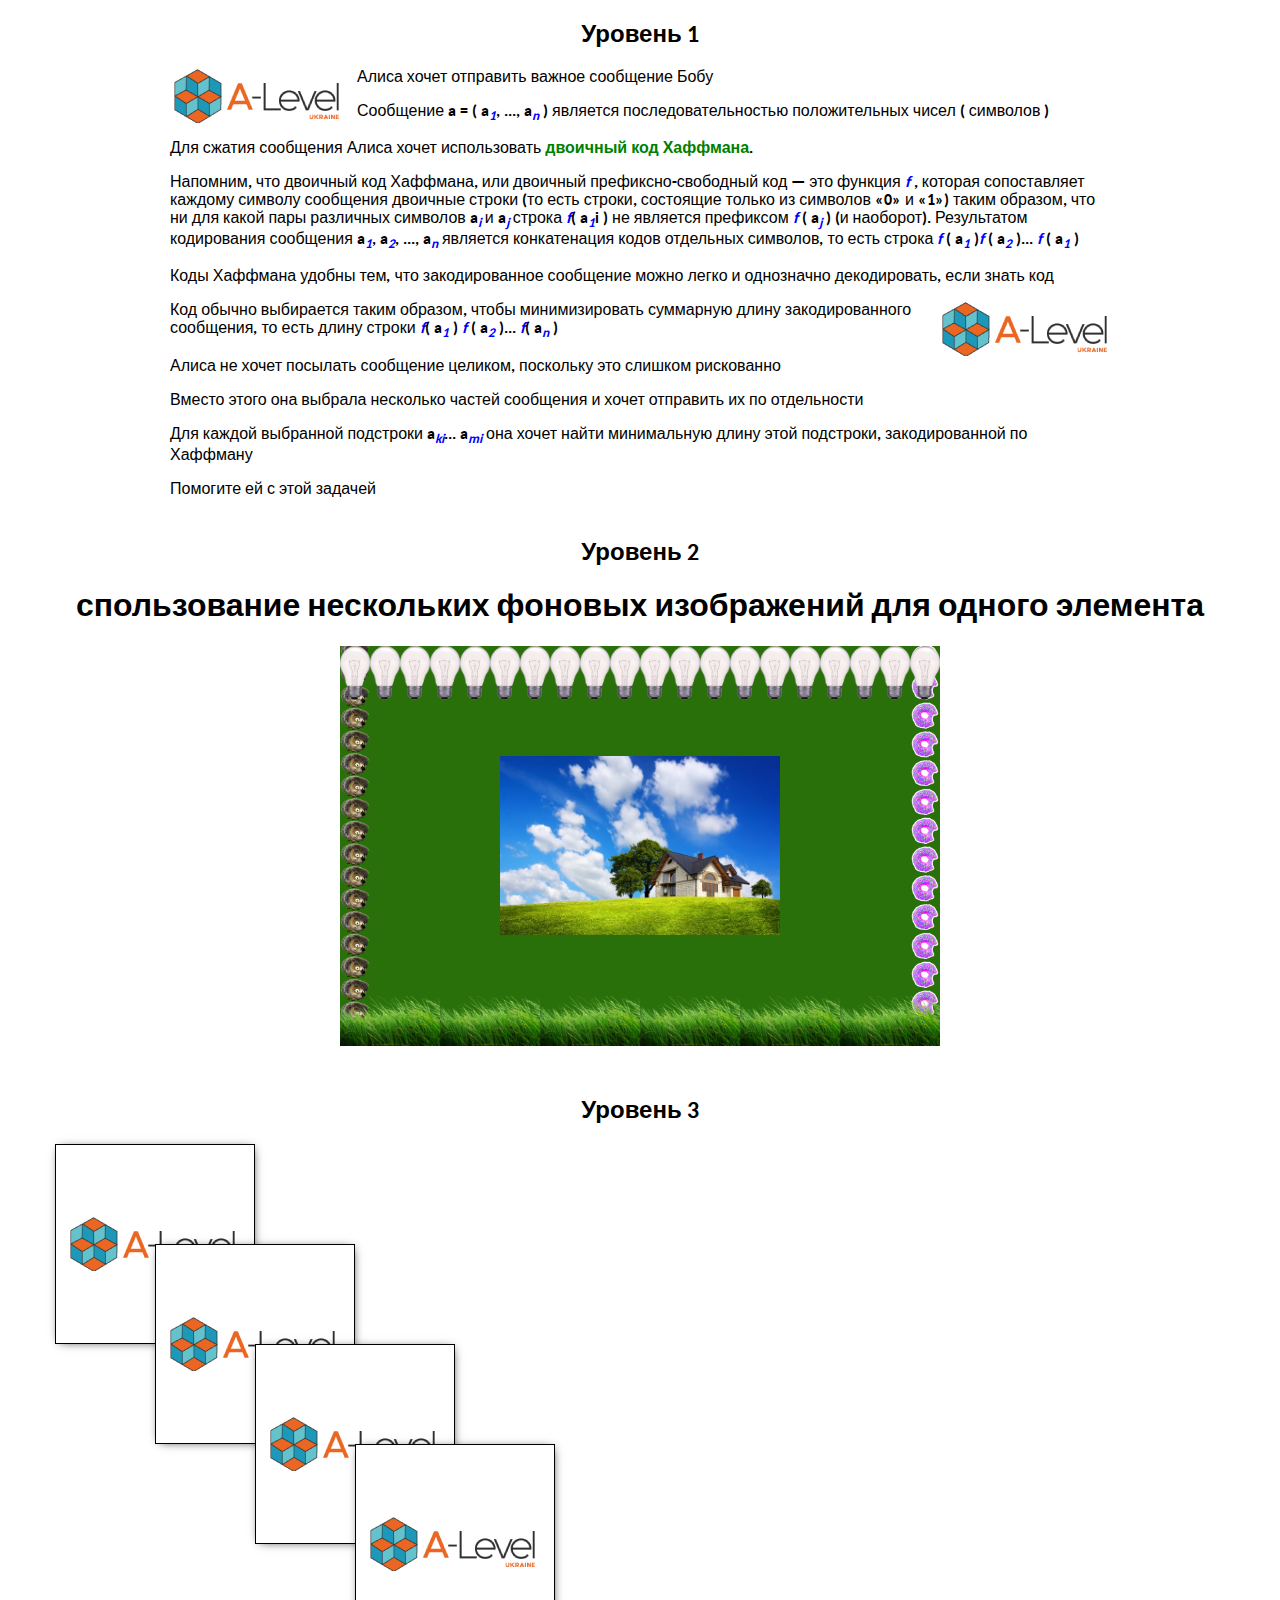
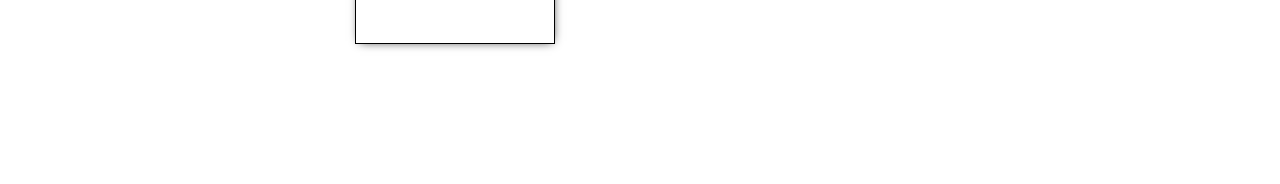
<file: HW3/project/index.html>
<!DOCTYPE html>
<html lang="en">
<head>
  <meta charset="utf-8">
  <meta name="viewport" content="width=device-width, initial-scale=1.0">
  <title>A-level</title>
  <link rel="stylesheet" href="style.css">
  <style>
  	blockquote {
  		color: blue;
  	}
  </style>
</head>
<body>
	<main>
    <h2>Уровень 1 </h2>
    <section class="first clearfix">
      <div class="container">
        <img src="images/a-level-ico.png" class="image-1" alt="image description">
        <p>Алиса хочет отправить важное сообщение Бобу
        </p>
        <p>Сообщение a = ( a<sub>1</sub>, ..., a<sub>n</sub> ) является последовательностью положительных чисел ( символов )</p>
        <p>Для сжатия сообщения Алиса хочет использовать <a href="#" class="link-green" title="двоичный префиксно-свободный код">двоичный код Хаффмана</a>.
        </p>
        <p>Напомним, что двоичный код Хаффмана, или двоичный префиксно-свободный код — это функция <span class="blue">f</span> , которая сопоставляет каждому символу сообщения двоичные строки (то есть строки, состоящие только из символов «0» и «1») таким образом, что ни для какой пары различных символов a<sub>i</sub> и a<sub>j</sub> строка <span class="blue">f</span>( a<sub>1</sub>i ) 
          не является префиксом <span class="blue">f</span> ( a<sub>j</sub> ) (и наоборот). Результатом кодирования сообщения a<sub>1</sub>, a<sub>2</sub>, ..., a<sub>n</sub> является конкатенация кодов отдельных символов, то есть строка <span class="blue">f</span> ( a<sub>1</sub> )<span class="blue">f</span> ( a<sub>2</sub> )... <span class="blue">f</span> ( a<sub>1</sub> )
        </p>
        <p>Коды Хаффмана удобны тем, что закодированное сообщение можно легко и однозначно декодировать, 
          если знать код
        </p>
        <img src="images/a-level-ico.png" alt="image description" class="image-2">
        <p>Код обычно выбирается таким образом, чтобы минимизировать суммарную длину закодированного сообщения, 
          то есть длину строки <span class="blue">f</span>( a<sub>1</sub> ) <span class="blue">f</span> ( a<sub>2</sub> )... <span class="blue">f</span>( a<sub>n</sub> )
        </p>
        <p>Алиса не хочет посылать сообщение целиком, поскольку это слишком рискованно

        </p>
        <p>Вместо этого она выбрала несколько частей сообщения и хочет отправить их по отдельности</p>
        <p>Для каждой выбранной подстроки a<sub>ki</sub>... a<sub>mi</sub> она хочет найти минимальную длину этой подстроки, закодированной по Хаффману
        </p>
        <p>Помогите ей с этой задачей</p>
      </div>
    </section>
    <section>
      <h2>Уровень 2 </h2>
      <div class="bg-holder">
        <h1>спользование нескольких фоновых изображений для одного элемента</h1>
        <div class="bg-box"></div>
      </div>
    </section>
    <section>
      <h2>Уровень 3 </h2>
      <div class="img-block">
        <ul class="card-list">
          <li><img src="images/a-level-ico.png" alt="image description"><p>Lorem ipsum dolor sit amet, consectetur adipisicing elit. Quia fugit tempore mollitia voluptatum voluptatibus distinctio perspiciatis doloribus, praesentium numquam at quos excepturi deleniti, minima alias fuga deserunt saepe delectus ratione.</p></li>
          <li><img src="images/a-level-ico.png" alt="image description"><p>Lorem ipsum dolor sit amet, consectetur adipisicing elit. Quia fugit tempore mollitia voluptatum voluptatibus distinctio perspiciatis doloribus, praesentium numquam at quos excepturi deleniti, minima alias fuga deserunt saepe delectus ratione.</p></li>
          <li><img src="images/a-level-ico.png" alt="image description"><p>Lorem ipsum dolor sit amet, consectetur adipisicing elit. Quia fugit tempore mollitia voluptatum voluptatibus distinctio perspiciatis doloribus, praesentium numquam at quos excepturi deleniti, minima alias fuga deserunt saepe delectus ratione.</p></li>
          <li><img src="images/a-level-ico.png" alt="image description"><p>Lorem ipsum dolor sit amet, consectetur adipisicing elit. Quia fugit tempore mollitia voluptatum voluptatibus distinctio perspiciatis doloribus, praesentium numquam at quos excepturi deleniti, minima alias fuga deserunt saepe delectus ratione.</p></li>
        </ul>
      </div>
    </section>
  </main>
</body>
</html>
</file>
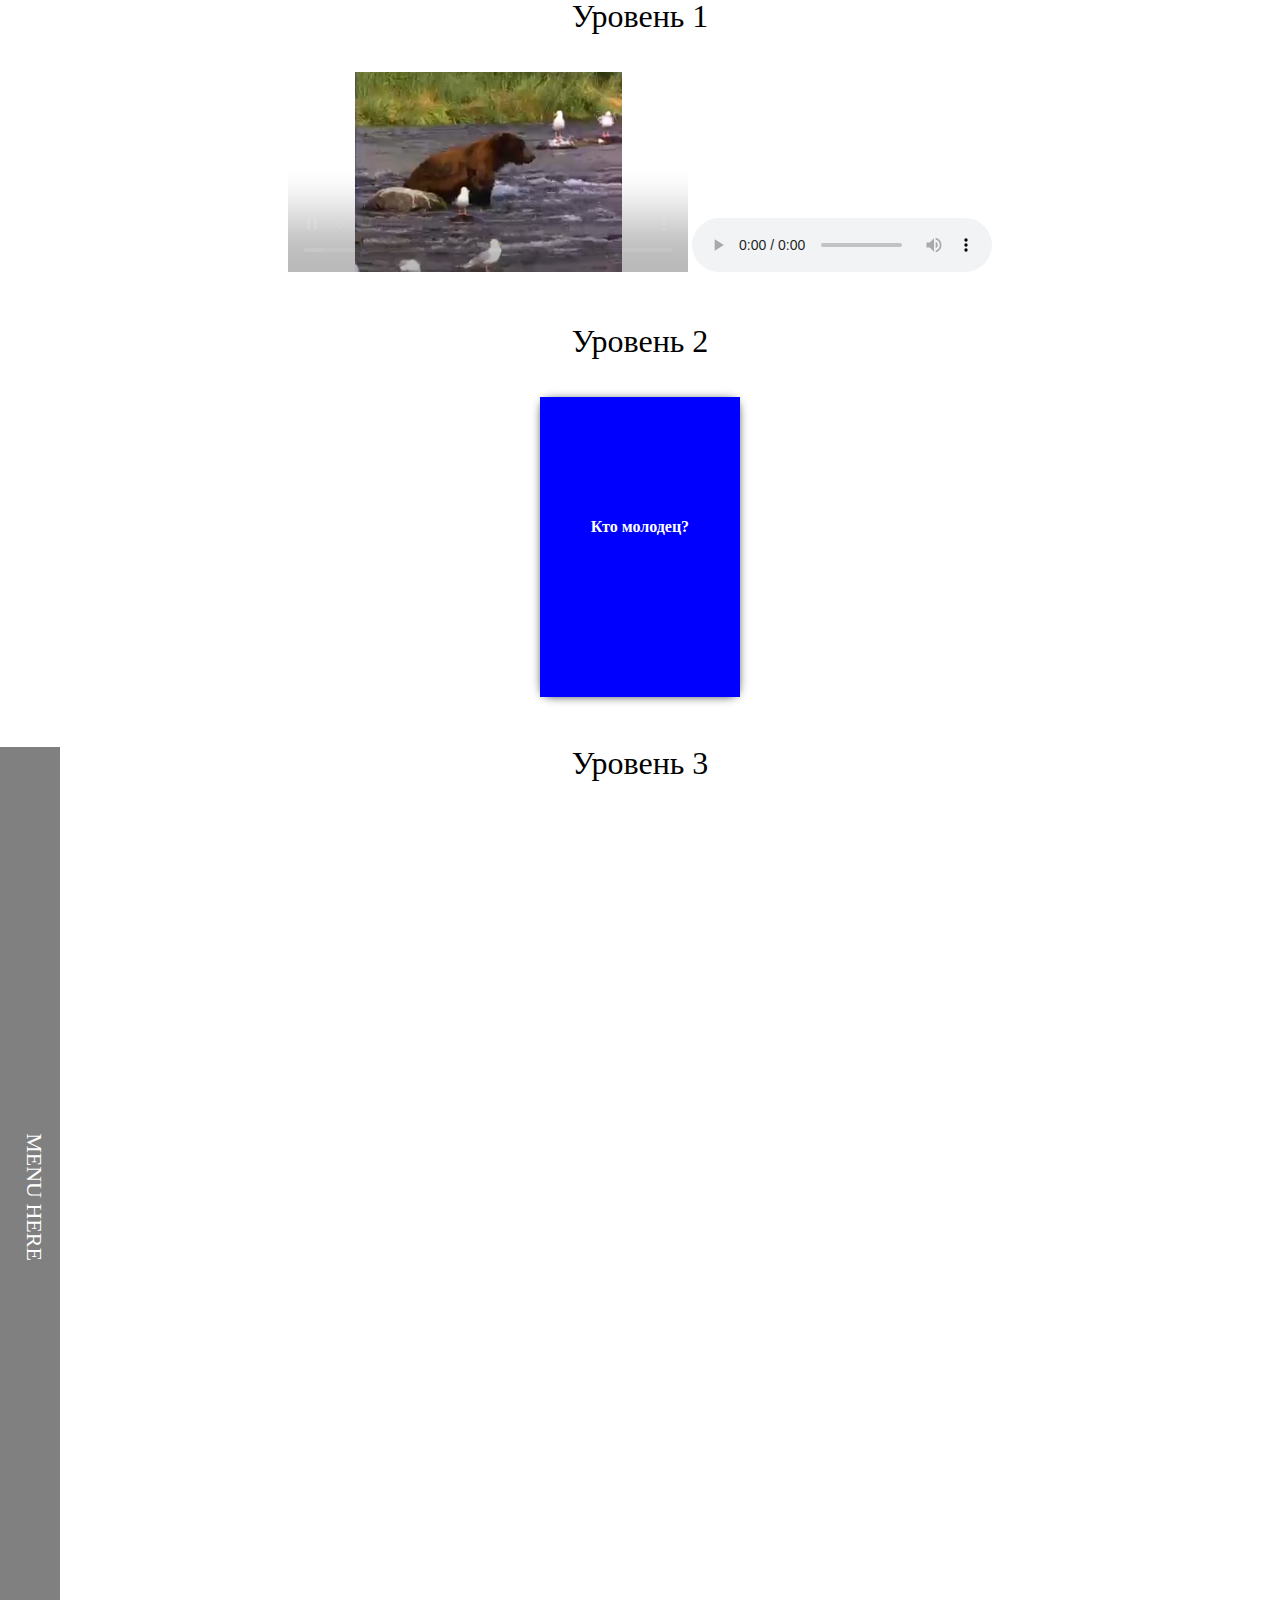
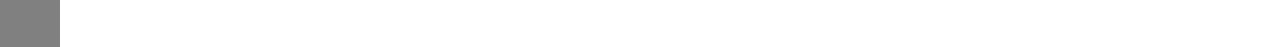
<file: HW4/project/index.html>
<!DOCTYPE html>
<html lang="en">
<head>
  <meta charset="utf-8">
  <meta name="viewport" content="width=device-width, initial-scale=1.0">
  <title>A-level</title>
  <link rel="stylesheet" href="reset.css">
  <link rel="stylesheet" href="style.css">
</head>
<body>
	<main>
    <section class="first">
      <div class="container">
        <h2>Уровень 1 </h2>
        <video width="400" height="200" controls="controls" autoplay="autoplay" muted="muted"><source src="inc/video.mp4" type="video/mp4"></video>
          <audio controls><source src="http://garevna.pp.ua/html-css/mp3/hello.mp3" type="audio/mp3"></audio>
          </div>
        </section>
        <section>
          <div class="container">
            <h2>Уровень 2</h2>
            <div class="box">
              <div class="item item-1">Кто молодец?</div>
              <div class="item item-2">Я молодец!</div>
            </div>
          </div>
          </section>
          <section>
            <h2>Уровень 3</h2>
            <nav class="main-nav">
              <a href="#" class="menu-opener">Menu here</a>
              <ul>
                <li><a href="#"><span>Home</span></a></li>
                <li><a href="#"><span>Contacts</span></a></li>
                <li><a href="#"><span>Our team</span></a></li>
                <li><a href="#"><span>Faq</span></a></li>
                <li><a href="#"><span>About</span></a></li>
                <li><a href="#"><span>News</span></a></li>
              </ul>
            </nav>
          </section>
        </main>
      </body>
      </html>
</file>
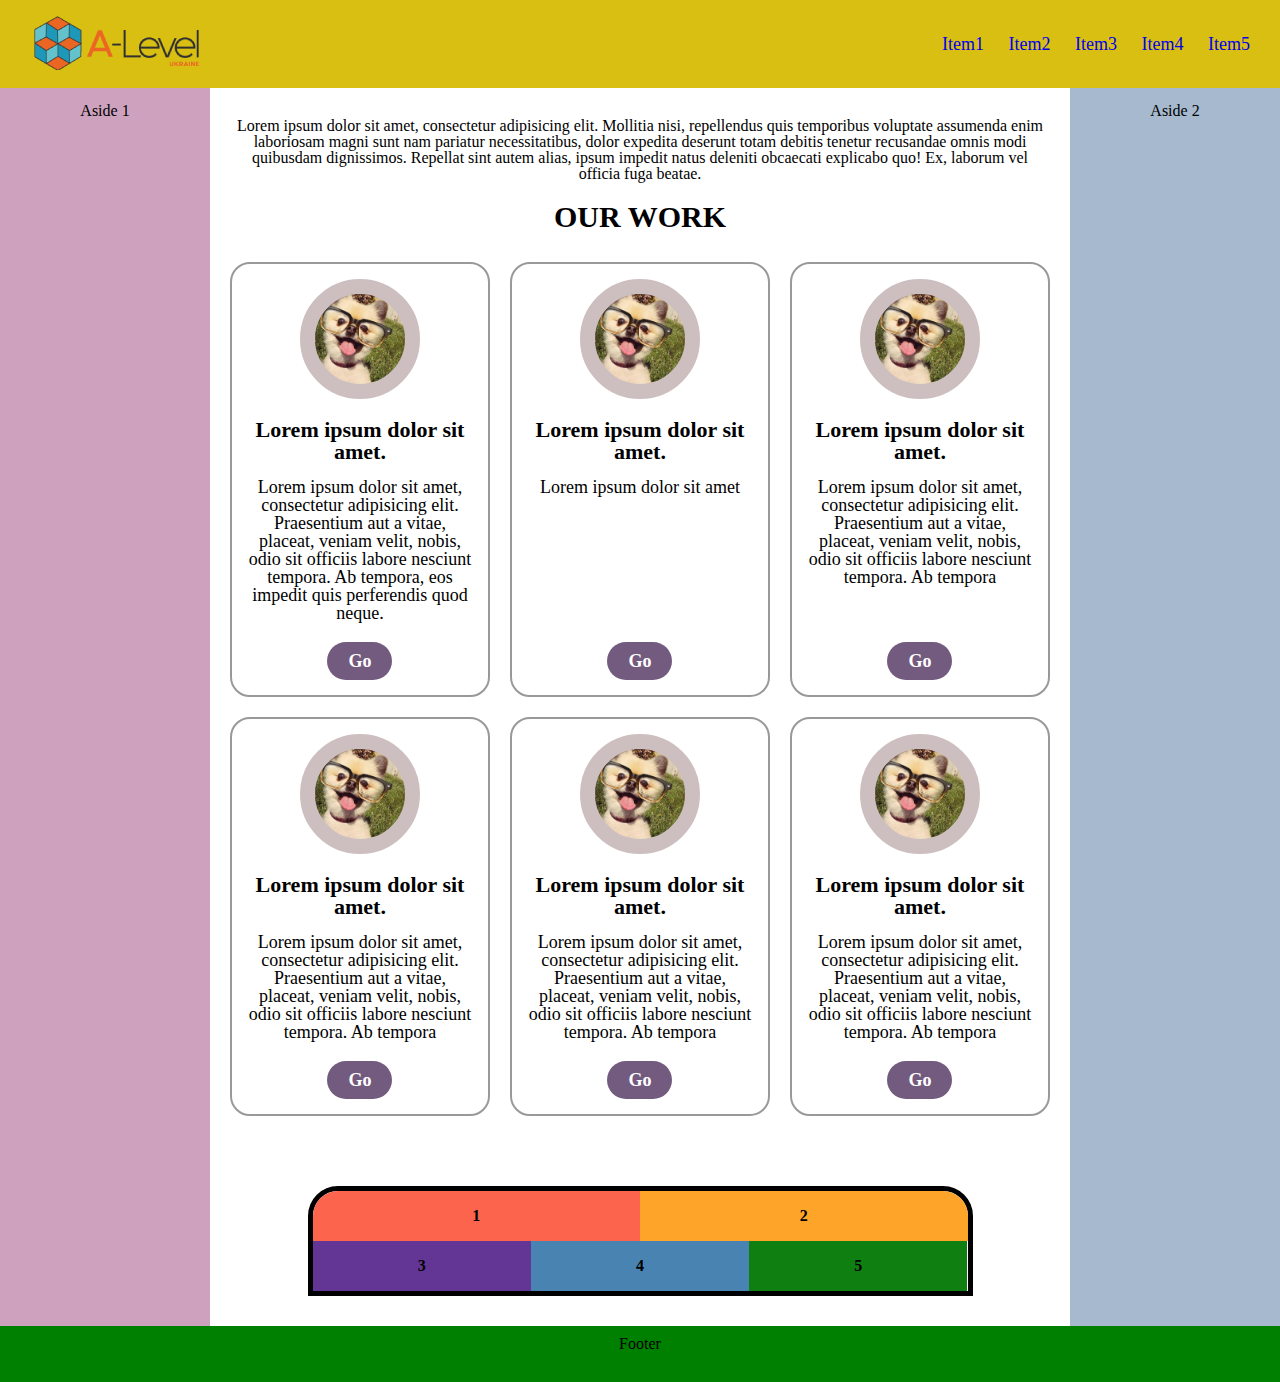
<file: HW5/project/index.html>
<!DOCTYPE html>
<html lang="en">
<head>
  <meta charset="utf-8">
  <meta name="viewport" content="width=device-width, initial-scale=1.0">
  <title>A-level</title>
  <link rel="stylesheet" href="reset.css">
  <link rel="stylesheet" href="style.css">
</head>
<body>
  <div class="wrapper">
    <header>
      <div class="container-header">
        <strong>
          <a href="#">
            <img src="images/a-level-ico.png" alt="image description">
          </a>
        </strong>
        <nav>
          <ul>
            <li><a href="#">item1</a></li>
            <li><a href="#">item2</a></li>
            <li><a href="#">item3</a></li>
            <li><a href="#">item4</a></li>
            <li><a href="#">item5</a></li>
          </ul>
        </nav>
      </div>
    </header>
    <main>
      <section class="content-section">
        <div class="main-content">
          <div class="container">
            <p>Lorem ipsum dolor sit amet, consectetur adipisicing elit. Mollitia nisi, repellendus quis temporibus voluptate assumenda enim laboriosam magni sunt nam pariatur necessitatibus, dolor expedita deserunt totam debitis tenetur recusandae omnis modi quibusdam dignissimos. Repellat sint autem alias, ipsum impedit natus deleniti obcaecati explicabo quo! Ex, laborum vel officia fuga beatae.</p>
            <h1>OUR WORK</h1>
            <div class="row">
              <div class="col">
                <div class="card">
                  <div class="image-block" style="background-image:url('images/img-1.jpg');"></div>
                  <div class="card-body">
                    <h3>Lorem ipsum dolor sit amet.</h3>
                    <p>Lorem ipsum dolor sit amet, consectetur adipisicing elit. Praesentium aut a vitae, placeat, veniam velit, nobis, odio sit officiis labore nesciunt tempora. Ab tempora, eos impedit quis perferendis quod neque.</p>
                  </div>
                  <a href="#" class="btn">go</a>
                </div>
              </div>
              <div class="col">
                <div class="card">
                  <div class="image-block" style="background-image:url('images/img-1.jpg');"></div>
                  <div class="card-body">
                    <h3>Lorem ipsum dolor sit amet.</h3>
                    <p>Lorem ipsum dolor sit amet</p>
                  </div>
                  <a href="#" class="btn">go</a>
                </div>
              </div>
              <div class="col">
                <div class="card">
                 <div class="image-block" style="background-image:url('images/img-1.jpg');"></div>
                 <div class="card-body">
                   <h3>Lorem ipsum dolor sit amet.</h3>
                   <p>Lorem ipsum dolor sit amet, consectetur adipisicing elit. Praesentium aut a vitae, placeat, veniam velit, nobis, odio sit officiis labore nesciunt tempora. Ab tempora</p>
                 </div>
                 <a href="#" class="btn">go</a>
               </div>
             </div>
             <div class="col">
              <div class="card">
               <div class="image-block" style="background-image:url('images/img-1.jpg');"></div>
               <div class="card-body">
                 <h3>Lorem ipsum dolor sit amet.</h3>
                 <p>Lorem ipsum dolor sit amet, consectetur adipisicing elit. Praesentium aut a vitae, placeat, veniam velit, nobis, odio sit officiis labore nesciunt tempora. Ab tempora</p>
               </div>
               <a href="#" class="btn">go</a>
             </div>
           </div>
           <div class="col">
            <div class="card">
              <div class="image-block" style="background-image:url('images/img-1.jpg');"></div>
              <div class="card-body">
                <h3>Lorem ipsum dolor sit amet.</h3>
                <p>Lorem ipsum dolor sit amet, consectetur adipisicing elit. Praesentium aut a vitae, placeat, veniam velit, nobis, odio sit officiis labore nesciunt tempora. Ab tempora</p>
              </div>
              <a href="#" class="btn">go</a>
            </div>
          </div>
          <div class="col">
            <div class="card">
              <div class="image-block" style="background-image:url('images/img-1.jpg');"></div>
              <div class="card-body">
                <h3>Lorem ipsum dolor sit amet.</h3>
                <p>Lorem ipsum dolor sit amet, consectetur adipisicing elit. Praesentium aut a vitae, placeat, veniam velit, nobis, odio sit officiis labore nesciunt tempora. Ab tempora</p>
              </div>
              <a href="#" class="btn">go</a>
            </div>
          </div>
        </div>
        <div class="holder">
          <div class="item">1</div>
          <div class="item">2</div>
          <div class="item">3</div>
          <div class="item">4</div>
          <div class="item">5</div>
        </div>
      </div>
    </div>
    <aside class="column left-column">
      <p>aside 1</p>
    </aside>
    <aside class="column right-column">
      <p>aside 2</p>
    </aside>
  </section>
</main>
<footer>
  <p>footer</p>
</footer>
</div>
</body>
</html>
</file>
<file: HW3/project/style.css>
@font-face {
	font-family: 'Carlitobold';
	src: url('fonts/carlito-bold-webfont-webfont.woff') format('woff'),
	url('fonts/carlito-bold-webfont-webfont.ttf') format('truetype');
	font-weight: normal;
	font-style: normal;
}

body {
	font-family: 'Carlitobold', Arial, sans-serif;
}

* {
	box-sizing: border-box;
}

section {
	margin-bottom: 40px;
}

h2, h1 {
	text-align: center;
}

.image-1 {
	float: left;
	margin: 0 15px 15px 0;
}

.image-2 {
	float: right;
	margin: 0 0 15px 15px;
}

.link-green {
	color: green;
	text-decoration: none;
	font-weight: bold;
}

.clearfix {
	display: block;
	content: "";
	clear: both;
}

.container {
	max-width: 970px;
	padding: 0 15px;
	margin: 0 auto;
}

sub, .blue {
	color: blue;
	font-style: italic;
}

.bg-box {
	background: #2a700a;
	width: 600px;
	height: 400px;
	margin: 0 auto;
	position: relative;
	margin-bottom: 50px;
	background-color: #2a700a;
	background-image: 
	url('images/img-01.jpg'),
	url('images/img-02.png'),
	url('images/img-03.png');
	background-position: center center, right bottom, left bottom;
	background-repeat: no-repeat, repeat-y, repeat-y;
	background-size: 280px, 30px, 30px;
}

.bg-box img {
	max-width: 350px;
	position: absolute;
	top: 50%;
	left: 50%;
	transform: translate(-50%, -50%);
}

.bg-box:after {
	content: '';
	position: absolute;
	bottom: 0;
	left: 0;
	background: url('images/img-05.png');
	background-repeat: repeat-x;
	background-size: 100px;
    background-position: 100% 100%;
	height: 50px;
	width: 100%;

}

.bg-box:before {
	content: '';
	position: absolute;
	top: 0;
	left: 0;
	width: auto;
	background: url('images/img-04.png');
	background-repeat: repeat-x;
    background-size: 30px;
    background-position: 100% 0;
	height: 60px;
	width: 100%;

}

.img-block {
	max-width: 1200px;
	padding: 0 15px;
	margin: 0 auto;
}

.card-list {
	display: -webkit-flex;
	display: -moz-flex;
	display: -ms-flex;
	display: -o-flex;
	display: flex;
	position: relative;
	min-height: 600px;
}

.card-list li {
	position: absolute;
	display: inline-block;
	vertical-align: top;
	width: 200px;
	height: 200px;
	top: 0;
	left:  0;
	border: 1px solid black;
	display: -webkit-flex;
	display: -moz-flex;
	display: -ms-flex;
	display: -o-flex;
	display: flex;
	-ms-align-items: center;
	align-items: center;
	justify-content: flex-start;
	background: white;
	transition: width 0.15s; 
	padding: 10px;
	box-shadow: 1px 1px 10px -4px black;
}

.card-list li:hover {
	width: 300px;
	height: 300px;
	z-index: 2;
}

.card-list li img {
	display: block;
}

.card-list li:hover img {
	display: none;
}

.card-list li p {
	display: none;
}

.card-list li:hover p {
	display: block;
}

.card-list li:nth-child(2) {
	top: 100px;
	left: 100px;
}

.card-list li:nth-child(3) {
	top: 200px;
	left: 200px;
}

.card-list li:nth-child(4) {
	top: 300px;
	left: 300px;
}
</file>
<file: HW4/project/style.css>
* {
	box-sizing: border-box;
}

.container {
	max-width: 1440px;
	padding: 0 15px;
	margin: 0 auto;
}

section {
	padding-bottom: 50px;
	position: relative;
}

.first {
	text-align: center;
}

h2 {
	text-align: center;
	font-size: 32px;
	margin-bottom: 40px;
}

.box {
	transition: all 2s;
	width: 200px;
	height: 300px;
	background: blue;
	border-radius: 10px;
	box-shadow: 0px 1px 11px -3px black;
	position: relative;
	margin: 0 auto;
	transform-style: preserve-3d;
}

.box:hover {
  transform: rotateY(180deg);
}

.item {
  position: absolute;
  width: 100%;
  height: 100%;
  line-height: 260px;
  color: white;
  text-align: center;
  font-weight: bold;
  backface-visibility: hidden;
}

.item-1 {
  background: blue;
}

.item-2 {
  background: orange;
  transform: rotateY(180deg);
}

.card:hover {
  transform: rotateY(180deg);
}

/* Menu */
.main-nav {
	transition: transform .6s;
	background: gray;
	padding: 80px 60px;
	height: 100vh;
	width: 460px;
	position: absolute;
    top: 0;
    bottom: 0;
    left: 0;
    transform: translateX(-400px);
    overflow: auto;
}

.main-nav:hover {
	transform: translateX(0);
}

.main-nav:hover .menu-opener {
	opacity: 0;
}

.main-nav ul {
	margin: 0;
	padding: 0;
}

.main-nav ul li {
	margin-bottom: 15px;
}

.main-nav ul li a:hover {
	color: yellow;
	
}

.main-nav ul li a span {
	transition: transform .6s;
	display: block;
}

.main-nav ul li a:hover span {
	transform: translateX(20px);
}

.main-nav ul li a {
	transition: all .6s;
	display: block;
	position: relative;
	padding-left: 29px;
}

.main-nav a {
	color: white;
	font-size: 22px;
	text-decoration: none;
	text-transform: uppercase;
}

.main-nav ul li a:before {
	content: '';
    position: absolute;
    width: 7px;
    height: 6px;
    border: 4px solid black;
    background: orange;
    top: 50%;
    left: 0;
    transform: translateY(-50%) rotate(134deg);
}

.menu-opener {
	transition: opacity .6s;
	position: absolute;
	writing-mode: vertical-lr;
	top: 50%;
	right: 15px;
	transform: translateY(-50%);
	opacity: 1;
}
</file>
<file: HW5/project/style.css>
header {
	background: #d8bf12;
	padding: 15px;
	font-size: 18px;
	height: 88px;
}

.container-header {
	max-width: 100%;
	padding: 0 15px;
	margin: 0 auto;
	display: -webkit-flex;
	display: -moz-flex;
	display: -ms-flex;
	display: -o-flex;
	display: flex;
	-ms-align-items: center;
	align-items: center;
	justify-content: space-between;
}

.wrapper {
	display: flex;
    flex-direction: column;
    justify-content: space-between;
    min-height: 100vh;
}

.container {
	max-width: 1400px;
	margin: 0 auto;
	padding: 0 15px;
}

nav ul li {
	display: inline-block;
	vertical-align: top;
	padding: 0 10px;
}

nav ul li:last-child {
	padding-right: 0;
}

nav ul li  a {
	transition: color .15s;
	text-decoration: none;
	text-transform: capitalize;
}

nav ul li  a:hover {
	color: #f00;
}

main {
	flex: 1 1 auto;
}

.content-section {
	display: -webkit-flex;
    display: -moz-flex;
    display: -ms-flex;
    display: -o-flex;
    display: flex;
    flex-wrap: wrap;
    flex: 1 1 auto;
    min-height: calc(100vh - 138px);
}

.main-content {
	background: white;
    text-align: center;
    width: calc(100% - 420px);
    order: 2;
    padding: 30px 10px;
}

.main-content:only-child {
	width: 100%;
}

.column {
	display: -webkit-flex;
	display: -moz-flex;
	display: -ms-flex;
	display: -o-flex;
	display: flex;
	width: 210px;
	justify-content: center;
	padding: 15px;
	text-transform: capitalize;
}

.left-column {
	order: 1;
	background: #cea2bf;
}

.right-column {
	order: 3;
	background: #a6b9ce;
}

footer {
	background: green;
	display: -webkit-flex;
	display: -moz-flex;
	display: -ms-flex;
	display: -o-flex;
	display: flex;
	-ms-align-items: center;
	align-items: flex-end;
	justify-content: center;
	min-height: 50px;
	padding: 10px;
	text-transform: capitalize;
}

.row {
	display: -webkit-flex;
	display: -moz-flex;
	display: -ms-flex;
	display: -o-flex;
	display: flex;
	flex-wrap: wrap;
	margin: 0 -15px 50px;
}

.col {
	width: 33.332%;
	padding: 0 10px 20px;
}

h1 {
	text-transform: uppercase;
	font-weight: 600;
	font-size: 30px;
	margin-bottom: 30px;
}

h3 {
	font-weight: 600;
	font-size: 22px;
	margin-bottom: 15px;
}

.card {
	transition: border-color, box-shadow .15s;
	border-radius: 20px;
	border: 2px solid #999;
	padding: 0 15px;
	display: -webkit-flex;
	display: -moz-flex;
	display: -ms-flex;
	display: -o-flex;
	display: flex;
	flex-direction: column;
	padding: 15px;
	-ms-align-items: center;
	align-items: center;
	font-size: 18px;
	height: 100%;
	min-height: 335px;
	cursor: pointer;
}

.card-body {
	flex: 1 1 auto;
}

.card:hover {
	box-shadow: 0 0 20px 0 rgba(0, 0, 0, .5);
	border-color: #735b7f;
}

.image-block{
	width: 120px;
	height: 120px;
	border-radius: 50%;
	border: 15px solid #cdbfbf;
	background-repeat: no-repeat;
	background-size: cover;
	background-position: 50% 50%;
	margin-bottom: 20px;
}

p {
	margin-bottom: 20px;
}

.btn {
	transition: background .15s;
	text-transform: capitalize;
	text-decoration: none;
	font-weight: 600;
	color: white;
	border-radius: 3rem;
	background: #735b7f;
	padding: 10px;
	min-width: 65px;
}

.btn:hover {
	background: #4e3a58;
}

.holder {
	display: -webkit-flex;
	display: -moz-flex;
	display: -ms-flex;
	display: -o-flex;
	display: flex;
	flex-wrap: wrap;
	border-top-left-radius: 30px;
	border-top-right-radius: 30px;
	border: 5px solid black;
	width: 665px;
	margin: 0 auto;
	overflow: hidden;
}

.item {
	display: -webkit-flex;
	display: -moz-flex;
	display: -ms-flex;
	display: -o-flex;
	display: flex;
	align-items: center;
	justify-content: center;
	min-height: 50px;
	font-weight: 600;
}

.item {
	width: 33.332%;
}

.item:nth-child(1),
.item:nth-child(2) {
	width: 50%;
}

.item:nth-child(1) {
	background: #fc644d;
}

.item:nth-child(2) {
	background: #fea429;
}

.item:nth-child(3) {
	background: #633695;
}

.item:nth-child(4) {
	background: #4983b1;
}

.item:nth-child(5) {
	background: #0f7f11;
}
</file>
